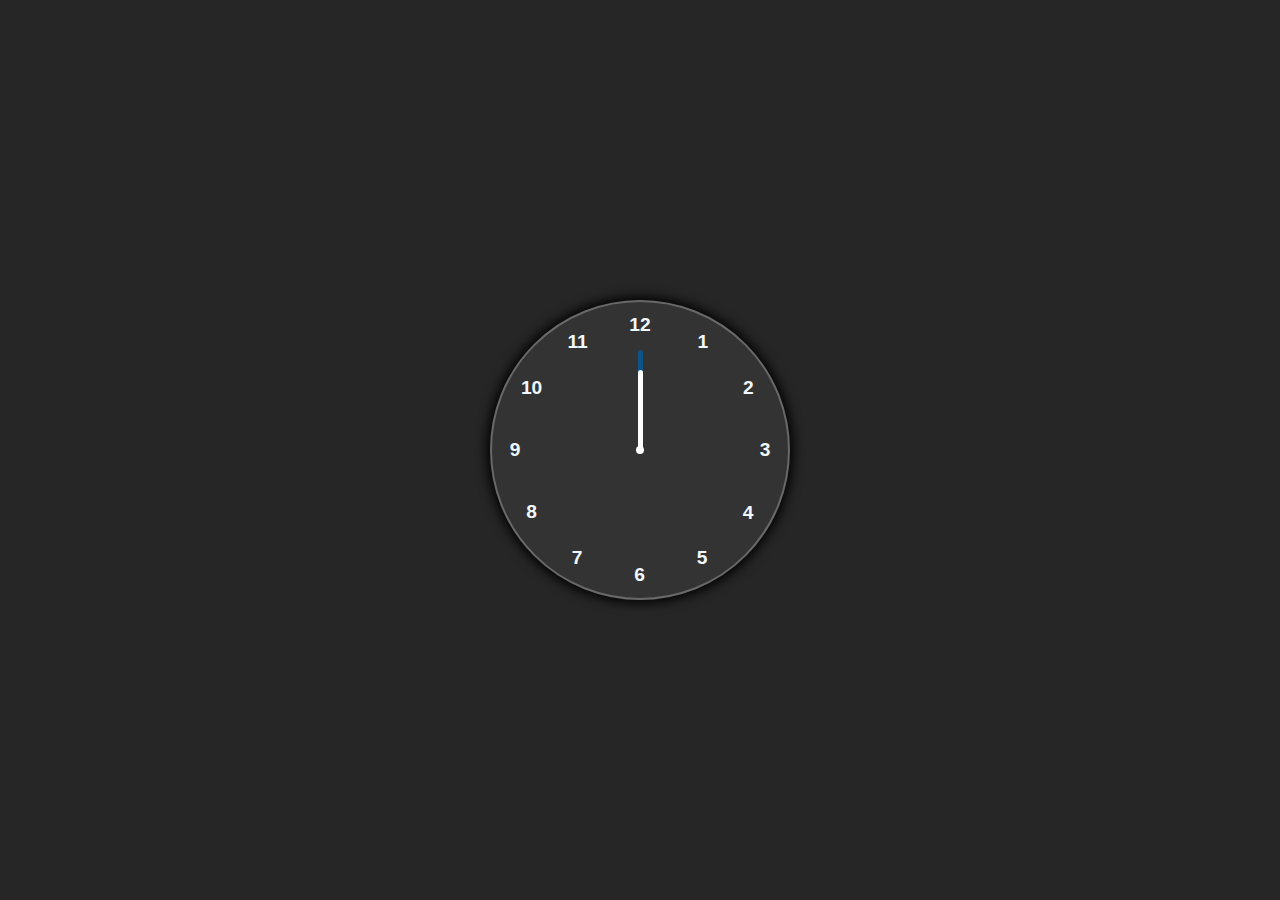
<file: Mini Projects/Analog Clock/index.html>
<!DOCTYPE html>
<html lang="en">
<head>
    <meta charset="UTF-8">
    <meta name="viewport" content="width=device-width, initial-scale=1.0">
    <title>Analog Clock</title>
    <link rel="stylesheet" href="style.css">
</head>
<body>
    <div class="container">
        <div class="clock">
            <div class="hand" style="--clr: #ff2929; --h: 70px" id="hour"><i></i></div>
            <div class="hand" style="--clr: #0e5388; --h: 100px" id="min"><i></i></div>
            <div class="hand" style="--clr: #fff; --h: 80px" id="sec"><i></i></div>

            <span style="--i: 1"><b>1</b></span>
            <span style="--i: 2"><b>2</b></span>
            <span style="--i: 3"><b>3</b></span>
            <span style="--i: 4"><b>4</b></span>
            <span style="--i: 5"><b>5</b></span>
            <span style="--i: 6"><b>6</b></span>
            <span style="--i: 7"><b>7</b></span>
            <span style="--i: 8"><b>8</b></span>
            <span style="--i: 9"><b>9</b></span>
            <span style="--i: 10"><b>10</b></span>
            <span style="--i: 11"><b>11</b></span>
            <span style="--i: 12"><b>12</b></span>
        </div>
    </div>
    
    <script src="script.js"></script>
</body>
</html>
</file>
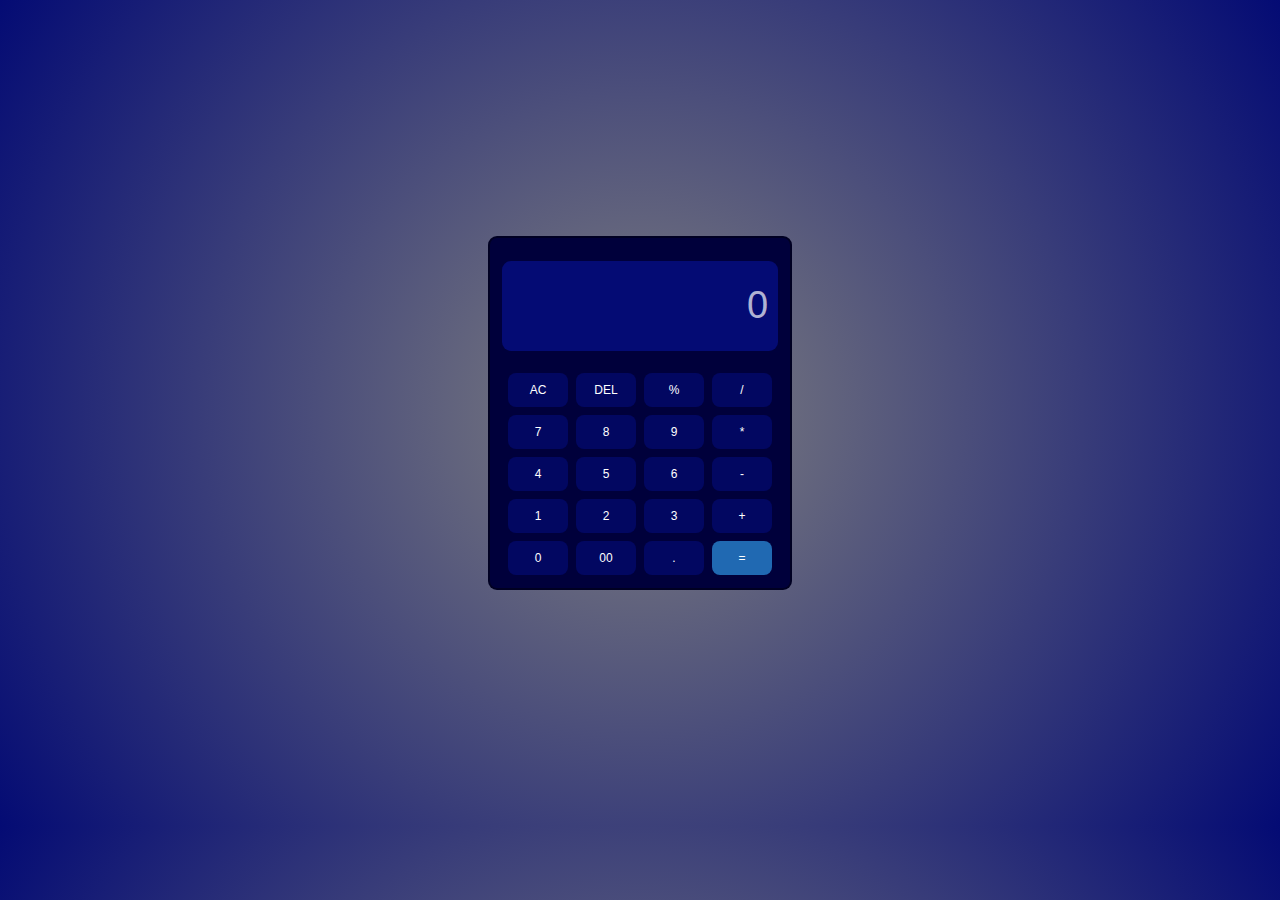
<file: Mini Projects/Calculator/index.html>
<!DOCTYPE html>
<html lang="en" height="100%">
<head>
    <meta charset="UTF-8">
    <meta name="viewport" content="width=device-width, initial-scale=1.0">
    <title>Calculator</title>
    <link rel="stylesheet" href="style.css">
</head>
<body>
    <div class="container">
        <div class="upper">
            <div class="inputBox">
                <input type="text" placeholder="0" disabled>
            </div>
        </div>
            <div class="btn">
                <button>AC</button>
                <button>DEL</button>
                <button>%</button>
                <button>/</button>
            </div>
            <div class="btn">
                <button>7</button>
                <button>8</button>
                <button>9</button>
                <button>*</button>
            </div>
            <div class="btn">
                <button>4</button>
                <button>5</button>
                <button>6</button>
                <button>-</button>
            </div>
            <div class="btn">
                <button>1</button>
                <button>2</button>
                <button>3</button>
                <button>+</button>
            </div>
            <div class="btn">
                <button>0</button>
                <button>00</button>
                <button>.</button>
                <button style="background-color: rgba(41, 136, 214, 0.774);">=</button>
            </div>
    </div>
    <script src="script.js"></script>
</body>
</html>
</file>
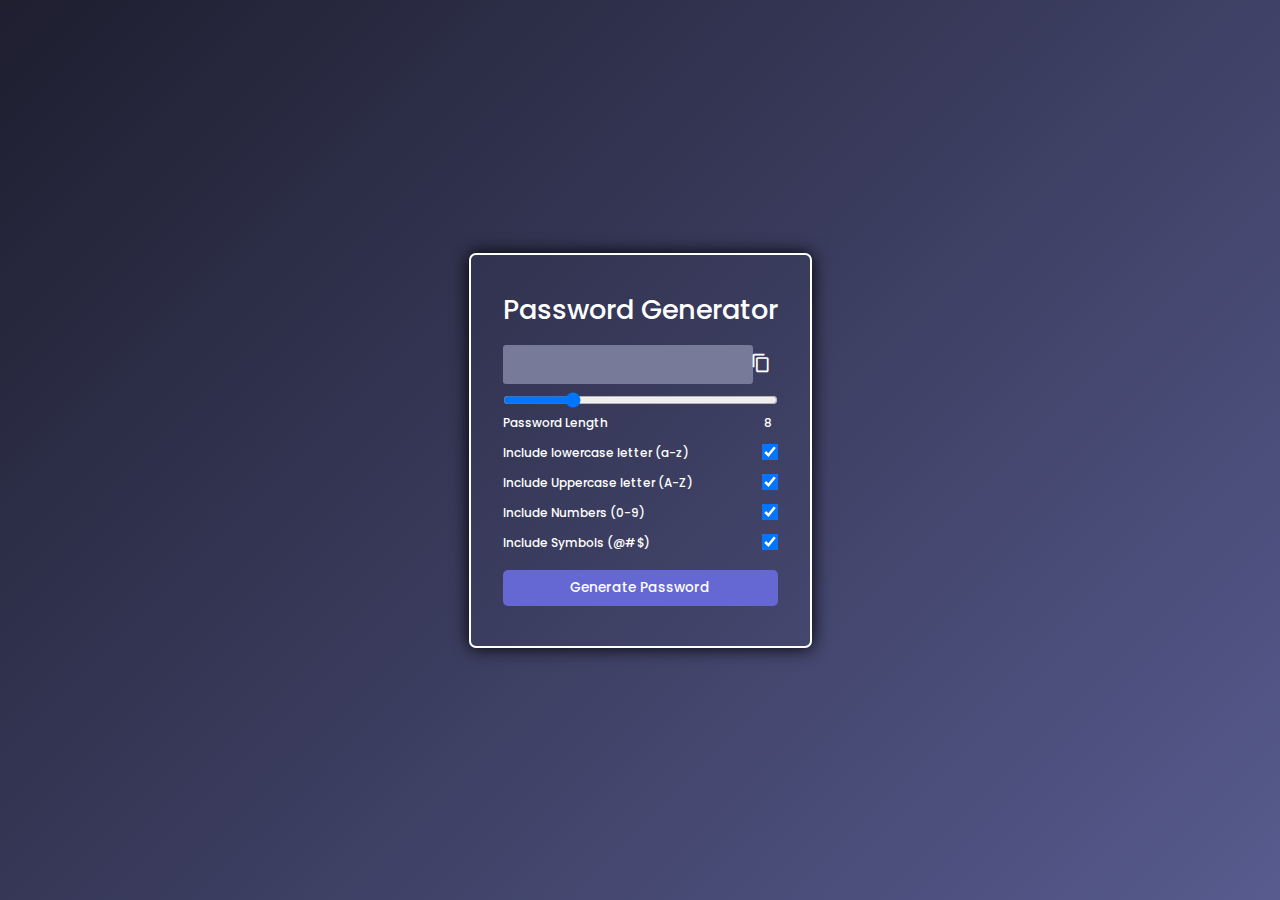
<file: Mini Projects/Password Generator/index.html>
<!DOCTYPE html>
<html lang="en">
<head>
    <meta charset="UTF-8">
    <meta name="viewport" content="width=device-width, initial-scale=1.0">
    <title>Password Generator</title>
    <link
      href="https://fonts.googleapis.com/icon?family=Material+Icons"
      rel="stylesheet"
    />
    <link rel="stylesheet" href="style.css">
</head>
<body>
    <div class="container">
        <h1>Password Generator</h1>
        <div class="inputBox">
            <input type="text" id="passBox" class="passBox" disabled>
            <span class="material-icons" id="copyIcon">content_copy</span>
        </div>

        <input type="range" min="1" max="30" value="8" id="slider">

        <div class="row">
            <p>Password Length</p>
            <span id="sliderValue"></span>
        </div>
        
        <div class="row">
            <label for="lowercase">Include lowercase letter (a-z)</label>
            <input type="checkbox" name="lowercase" id="lowercase" checked>
        </div>
            
        <div class="row">
            <label for="uppercase">Include Uppercase letter (A-Z)</label>
            <input type="checkbox" name="uppercase" id="uppercase" checked>
        </div>
            
        <div class="row">
            <label for="numbers">Include Numbers (0-9)</label>
            <input type="checkbox" name="numbers" id="numbers" checked>
        </div>
            
        <div class="row">
            <label for="symbols">Include Symbols (@#$)</label>
            <input type="checkbox" name="symbols" id="symbols" checked>
        </div>

        <button type="button" class="genBtn" id="genBtn">Generate Password</button>

    </div>
    <script src="script.js"></script>
</body>
</html>
</file>
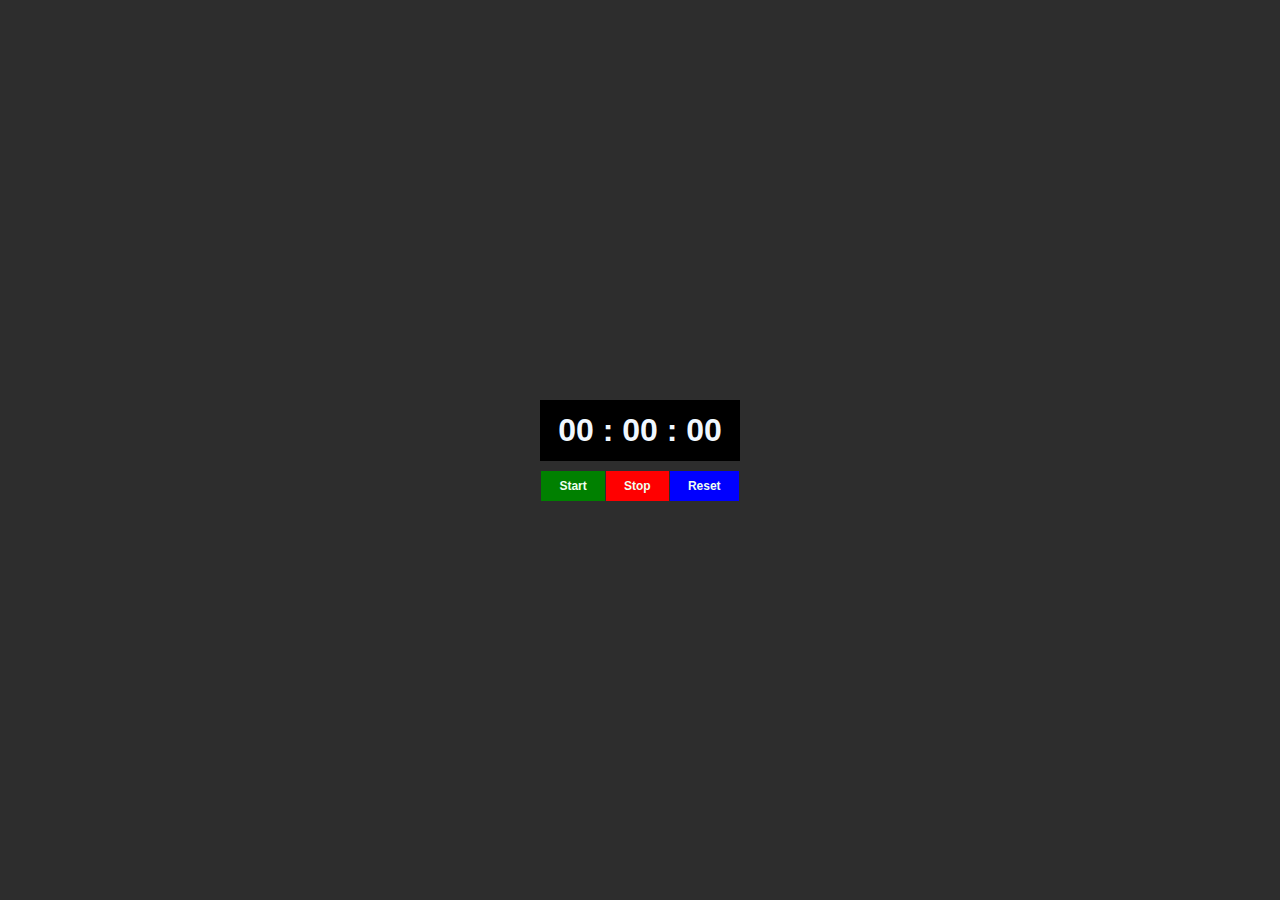
<file: Mini Projects/Stopwatch/index.html>
<!DOCTYPE html>
<html lang="en">
<head>
    <meta charset="UTF-8">
    <meta name="viewport" content="width=device-width, initial-scale=1.0">
    <title>Stopwatch</title>
    <link rel="stylesheet" href="style.css">
</head>
<body>
    <div class="stopwatch">
        <div class="timerDisplay">00 : 00 : 00</div>
        <div class="buttons">
            <button class="btn" style="--clr: green;" id="startBtn">Start</button>
            <button class="btn" style="--clr: red;" id="stopBtn">Stop</button>
            <button class="btn" style="--clr: blue;" id="resetBtn">Reset</button>
        </div>
    </div>

    <script src="script.js"></script>
</body>
</html>
</file>
<file: Mini Projects/Analog Clock/style.css>
*{
    margin: 0;
    padding: 0;
    box-sizing: border-box;
    font-family: sans-serif;
    color: aliceblue;
}

body{
    display: flex;
    justify-content: center;
    align-items: center;
    min-height: 100vh;
    background-color: rgb(38, 38, 38);
}

.container{
    position: relative;
}

.clock{
    height: 300px;
    width: 300px;
    background-color: rgb(52, 51, 51);
    border-radius: 50%;
    border: 2px solid rgb(106, 105, 105);
    box-shadow: 0px 0px 12px 3px black;
    display: flex;
    justify-content: center;
    align-items: center;
}
.clock span{
    position: absolute;
    transform: rotate(calc(30deg * var(--i)));
    inset: 14px;
    text-align: center;
}
.clock span b{
    transform: rotate(calc(-30deg * var(--i)));
    display: inline-block;
    font-size: 1.2rem;
}
.clock::before{
    content: "";
    background-color: white;
    position: absolute;
    height: 8px;
    width: 8px;
    border-radius: 50%;
    z-index: 2;
}

.hand{
    position: absolute;
    display: flex;
    justify-content: center;
    align-items: flex-end;
}
.hand i{
    position: absolute;
    height: 70px;
    width: 5px;
    border-radius: 5px;
    background-color: var(--clr);
    height: var(--h);
}
</file>
<file: Mini Projects/Calculator/style.css>
body {
  display: flex;
  justify-content: center;
  align-items: center;
  height: 90vh;
  background: radial-gradient(circle, grey, rgb(4, 11, 116));

}

.container {
  display: flex;
  flex-direction: column;
  height: 350px;
  width: 300px;
  border-radius: 9px;
  border: 2px solid rgba(0, 0, 0, 0.411);
  background-color: rgb(0, 0, 59);
}
.upper{
  display: flex;
  justify-content: center;
}
.inputBox {
  display: flex;
  align-items: center;
  justify-content: center;
  height: 135px;
  width: 95%;
}
input {
  height: 90px;
  width: 90%;
  background-color: rgb(4, 11, 116);
  border-radius: 9px;
  text-align: right;
  border: none;
  color: white;
  font-size: 38px;
  padding: 0 10px;
}

input::placeholder{
  color: rgba(255, 255, 255, 0.705);
}

button{
  height: 34px;
  width: 60px;
  margin-bottom: 8px;
  border-radius: 8px;
  font-size: 12px;
  color: white;
  background-color: rgba(3, 11, 122, 0.603);
  border: none;
}
button:hover{
  background-color: rgba(3, 11, 122, 0.281);
}
.btn{
  display: flex;
  justify-content: center;
  gap: 8px;
}
</file>
<file: Mini Projects/Password Generator/style.css>
@import url('https://fonts.googleapis.com/css2?family=Poppins:ital,wght@0,100;0,200;0,300;0,400;0,500;0,600;0,700;0,800;0,900;1,100;1,200;1,300;1,400;1,500;1,600;1,700;1,800;1,900&family=Roboto:ital,wght@0,100..900;1,100..900&display=swap');

*{
    margin: 0;
    padding: 0;
    font-family: Poppins;
    font-weight: 500;
    box-sizing: border-box;
}
body{
    max-width: 100vw;
    min-height: 100vh;
    display: flex;
    justify-content: center;
    align-items: center;
    background: linear-gradient(135deg, #1e1e2f, #575b8e);
    color: white;
}
.container{
    border: 2px solid white;
    border-radius: 7px;
    padding: 28px 32px;
    display: flex;
    flex-direction: column;
    box-shadow: 0px 0px 17px black;
}
.container h1{
    margin-block: 6px; /* same as margin: 8px 0; */ 
    font-size: 1.7rem;
}
.inputBox{
    position: relative;
}
.inputBox span{
    position: absolute;
    top: 16px;
    right: 7px;
    font-size: 20px;
    cursor: pointer;
    overflow-x: hidden;
}
.passBox{
    background-color: #777a99;
    border: none;
    outline: none;
    border-radius: 3px;
    padding: 7px;
    width: 250px;
    font-size: 1rem;
    color: white;
    margin-block: 8px;
    padding-right: 32px;
}
.row{
    display: flex;
    margin-block: 6px;
    font-size: 0.75rem;
}
.row p, .row label{
    flex-basis: 95%;
}
.row input[type="checkbox"]{
    height: 16px;
    width: 16px;
}
.genBtn{
    background-color: #6568d2;
    border: none;
    outline: none;
    color: white;
    margin-block: 12px;
    padding: 8px;
    font-size: 0.85rem;
    border-radius: 5px;
}
.genBtn:hover{
    background-color: #5a5db5;
    cursor: pointer;
}
</file>
<file: Mini Projects/Stopwatch/style.css>
*{
    margin: 0;
    padding: 0;
    box-sizing: border-box;
    font-family: Verdana, Geneva, Tahoma, sans-serif;
}

body{
    background-color: rgb(45, 45, 45);
    color: aliceblue;
    min-height: 100vh;
    display: flex;
    justify-content: center;
    align-items: center;
}

.stopwatch{
    border-radius: 6px;
    display: flex;
    flex-direction: column;
}
.timerDisplay{
    font-size: 2rem;
    font-weight: 700;
    background-color: black;
    padding: 12px 18px
}
.buttons{
    display: flex;
    justify-content: space-evenly;
    margin-top: 10px;
}
.buttons .btn{
    padding: 8px 18px;
    font-size: 0.75rem;
    font-weight: 600;
    color: honeydew;
    background-color: var(--clr);
    border: none;
    cursor: pointer;
}
</file>
